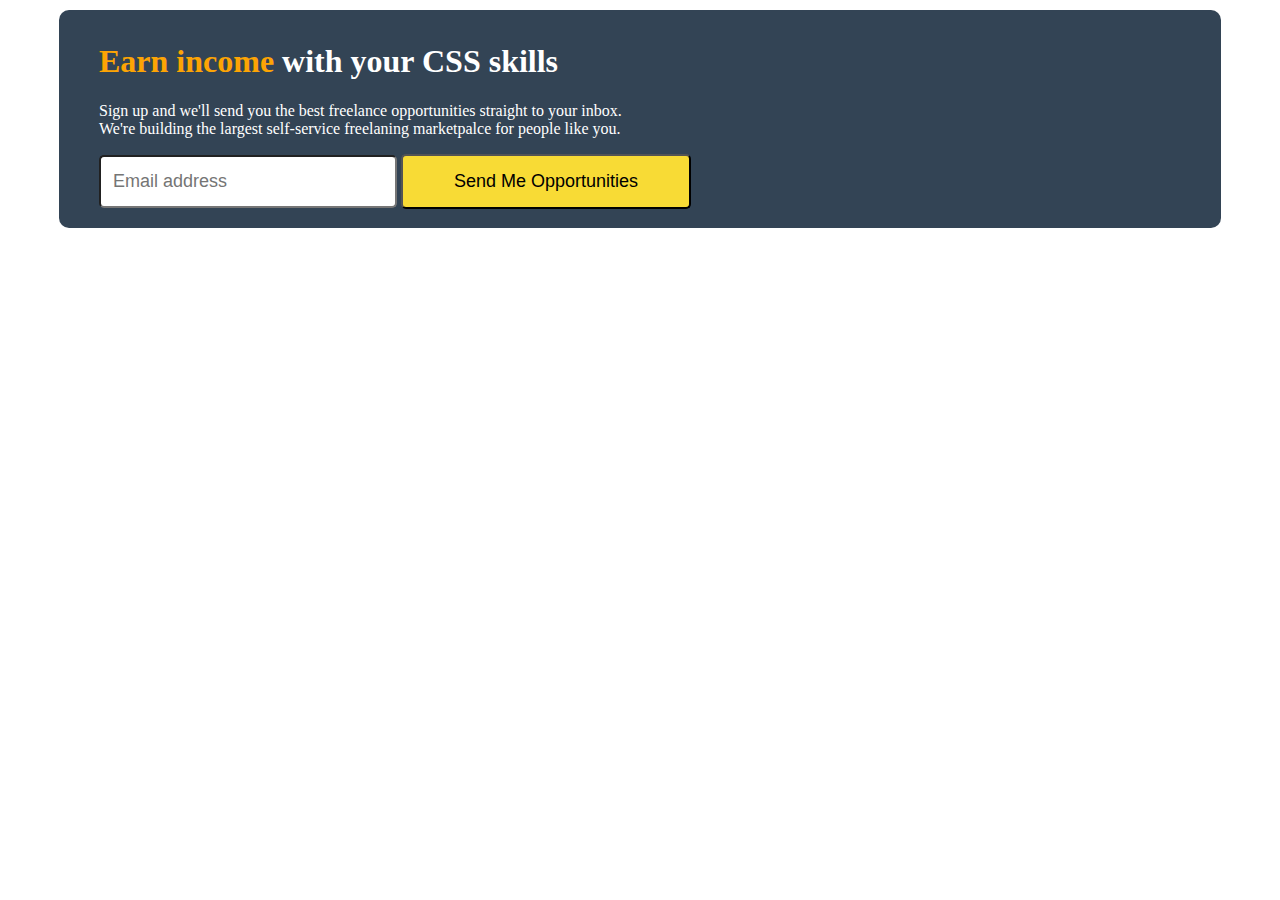
<file: Bai1/index.html>
<!DOCTYPE html>
<html lang="en">
  <head>
    <meta charset="UTF-8" />
    <meta name="viewport" content="width=device-width, initial-scale=1.0" />
    <link rel="stylesheet" href="./css/style.css" />
    <title>Bai1</title>
  </head>
  <body>
    <footer class="footer">
      <div class="sub-footer">
        <h1><span>Earn income</span> with your CSS skills</h1>
        <p>
          Sign up and we'll send you the best freelance opportunities straight
          to your inbox. <br />
          We're building the largest self-service freelaning marketpalce for
          people like you.
        </p>
        <form action="#" method="get">
          <input type="email" class="email" placeholder="  Email address" />
          <button type="submit" class="btn-submit">
            Send Me Opportunities
          </button>
        </form>
      </div>
    </footer>
  </body>
</html>
</file>
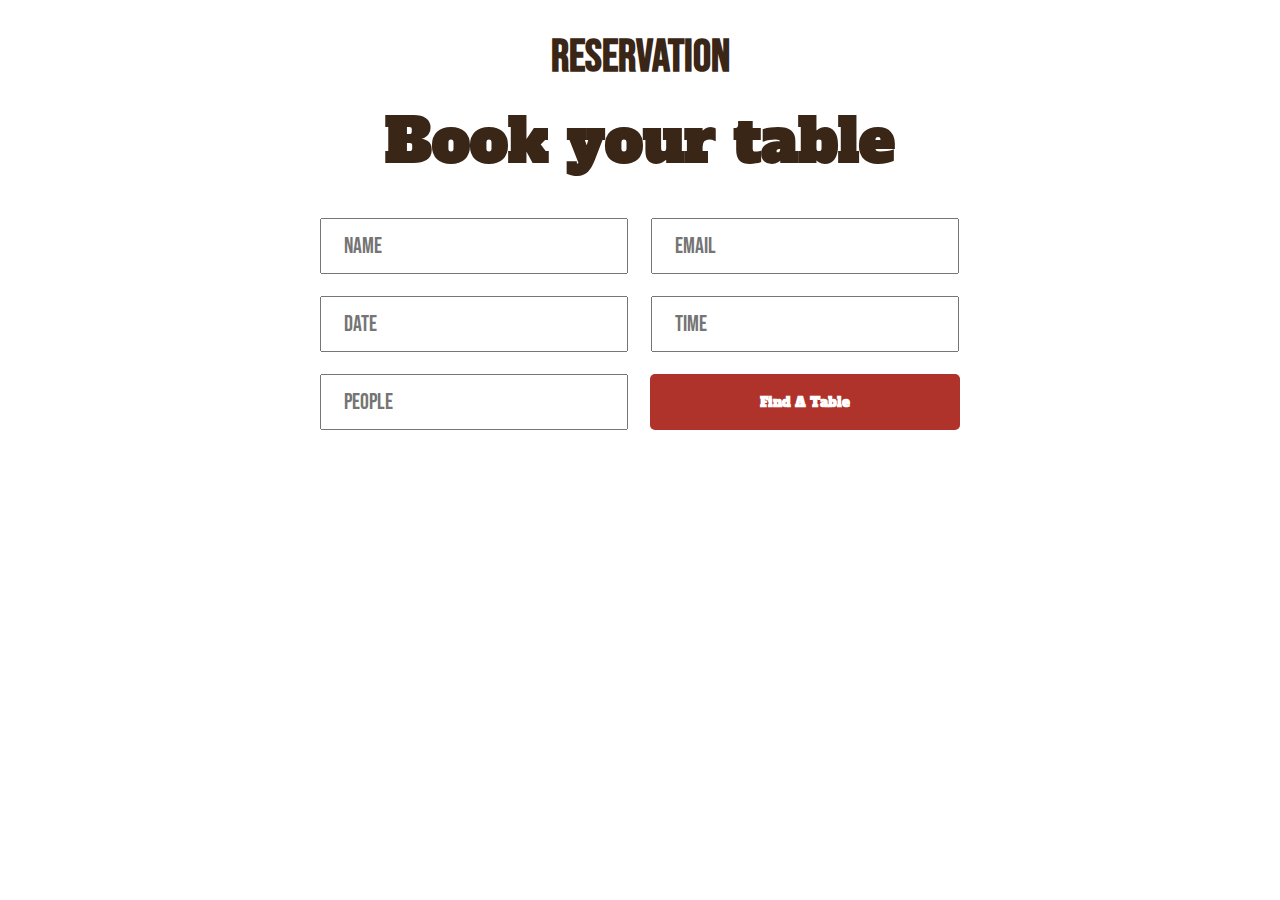
<file: Bai2/index.html>
<!DOCTYPE html>
<html lang="en">
  <head>
    <meta charset="UTF-8" />
    <meta name="viewport" content="width=device-width, initial-scale=1.0" />
    <link rel="stylesheet" href="./css/style.css" />
    <link rel="preconnect" href="https://fonts.googleapis.com" />
    <link rel="preconnect" href="https://fonts.gstatic.com" crossorigin />
    <link
      href="https://fonts.googleapis.com/css2?family=Alfa+Slab+One&display=swap"
      rel="stylesheet"
    />
    <link
      href="https://fonts.googleapis.com/css2?family=Alfa+Slab+One&family=Bebas+Neue&display=swap"
      rel="stylesheet"
    />
    <title>Bai 2</title>
  </head>
  <body>
    <main>
      <h2>RESERVATION</h2>
      <h1>Book your table</h1>
      <form action="#" class="form">
        <table class="table" cellspacing="20px">
          <tr>
            <td>
              <input
                type="text"
                name="name"
                id="name"
                class="name"
                placeholder="     NAME"
              />
            </td>
            <td>
              <input
                type="email"
                name="email"
                id="email"
                class="email"
                placeholder="     EMAIL"
              />
            </td>
          </tr>
          <tr>
            <td>
              <input
                type="text"
                name="date"
                id="date"
                class="date"
                placeholder="     DATE"
              />
            </td>
            <td>
              <input
                type="text"
                name="time"
                id="time"
                class="time"
                placeholder="     TIME"
              />
            </td>
          </tr>
          <tr>
            <td>
              <input
                type="text"
                name="people"
                id="people"
                class="people"
                placeholder="     PEOPLE"
              />
            </td>
            <td>
              <button type="submit" class="btn-submit">Find A Table</button>
            </td>
          </tr>
        </table>
      </form>
    </main>
  </body>
</html>
</file>
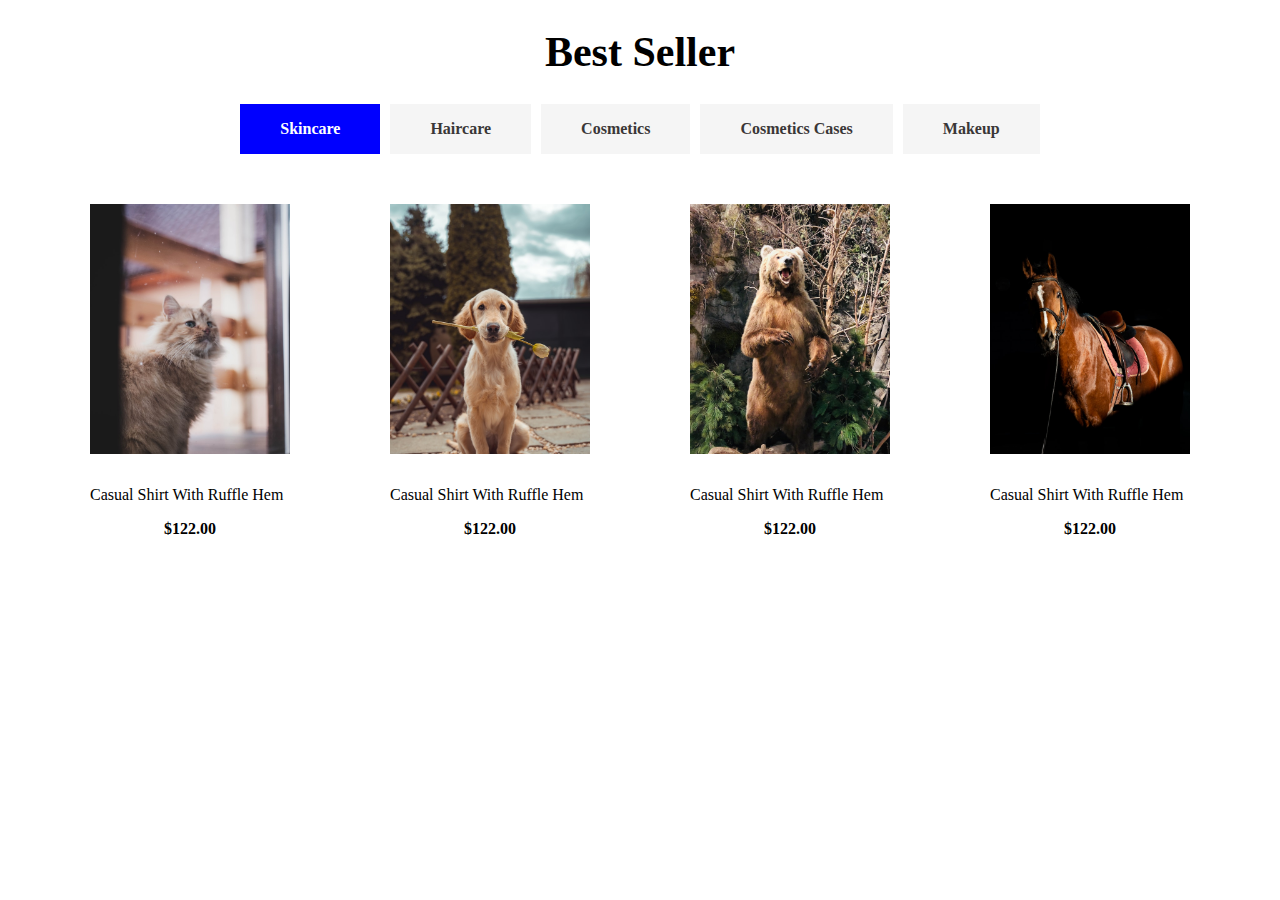
<file: Bai3/index.html>
<!DOCTYPE html>
<html lang="en">
  <head>
    <meta charset="UTF-8" />
    <meta name="viewport" content="width=device-width, initial-scale=1.0" />
    <link rel="stylesheet" href="./css/style.css" />
    <link
      rel="stylesheet"
      href="https://cdnjs.cloudflare.com/ajax/libs/font-awesome/6.4.0/css/all.min.css"
      integrity="sha512-iecdLmaskl7CVkqkXNQ/ZH/XLlvWZOJyj7Yy7tcenmpD1ypASozpmT/E0iPtmFIB46ZmdtAc9eNBvH0H/ZpiBw=="
      crossorigin="anonymous"
      referrerpolicy="no-referrer"
    />
    <title>Bai 3</title>
  </head>
  <body>
    <main>
      <h1>Best Seller</h1>
      <nav class="nav-lists">
        <div class="nav-item">
          <label for="skincare">
            <input type="radio" name="nav" id="skincare" checked />
            <div class="item">Skincare</div>
          </label>
        </div>
        <div class="nav-item">
          <label for="haircare">
            <input type="radio" name="nav" id="haircare" />
            <div class="item">Haircare</div>
          </label>
        </div>
        <div class="nav-item">
          <label for="cosmetics">
            <input type="radio" name="nav" id="cosmetics" />
            <div class="item">Cosmetics</div>
          </label>
        </div>
        <div class="nav-item">
          <label for="cosmetics-cases">
            <input type="radio" name="nav" id="cosmetics-cases" />
            <div class="item">Cosmetics Cases</div>
          </label>
        </div>
        <div class="nav-item">
          <label for="makeup">
            <input type="radio" name="nav" id="makeup" />
            <div class="item">Makeup</div>
          </label>
        </div>
      </nav>
      <section>
        <div class="product">
          <div class="product-item">
            <div class="photo-1"></div>
            <div class="product-kart">
              <ul class="lists-icon-kart">
                <li class="icon-kart"><i class="fa-regular fa-heart"></i></li>
                <li class="icon-kart">
                  <i class="fa-solid fa-right-left"></i>
                </li>
                <li class="icon-kart"><i class="fa-solid fa-eye"></i></li>
              </ul>
              <button class="btn-kart">Add To Cart</button>
            </div>
          </div>
          <div class="content">
            <ul class="lists-star">
              <li><i class="fa-solid fa-star" style="color: #f5e506"></i></li>
              <li><i class="fa-solid fa-star" style="color: #f5e506"></i></li>
              <li><i class="fa-solid fa-star" style="color: #f5e506"></i></li>
              <li><i class="fa-solid fa-star" style="color: #4f4f4f"></i></li>
              <li><i class="fa-solid fa-star" style="color: #4f4f4f"></i></li>
            </ul>
            <p>Casual Shirt With Ruffle Hem</p>
            <p class="price">$122.00</p>
          </div>
        </div>
        <div class="product">
          <div class="product-item">
            <div class="photo-2"></div>
            <div class="product-kart">
              <ul class="lists-icon-kart">
                <li class="icon-kart"><i class="fa-regular fa-heart"></i></li>
                <li class="icon-kart">
                  <i class="fa-solid fa-right-left"></i>
                </li>
                <li class="icon-kart"><i class="fa-solid fa-eye"></i></li>
              </ul>
              <button class="btn-kart">Add To Cart</button>
            </div>
          </div>
          <div class="content">
            <ul class="lists-star">
              <li><i class="fa-solid fa-star" style="color: #f5e506"></i></li>
              <li><i class="fa-solid fa-star" style="color: #f5e506"></i></li>
              <li><i class="fa-solid fa-star" style="color: #f5e506"></i></li>
              <li><i class="fa-solid fa-star" style="color: #f5e506"></i></li>
              <li><i class="fa-solid fa-star" style="color: #4f4f4f"></i></li>
            </ul>
            <p>Casual Shirt With Ruffle Hem</p>
            <p class="price">$122.00</p>
          </div>
        </div>
        <div class="product">
          <div class="product-item">
            <div class="photo-3"></div>
            <div class="product-kart">
              <ul class="lists-icon-kart">
                <li class="icon-kart"><i class="fa-regular fa-heart"></i></li>
                <li class="icon-kart">
                  <i class="fa-solid fa-right-left"></i>
                </li>
                <li class="icon-kart"><i class="fa-solid fa-eye"></i></li>
              </ul>
              <button class="btn-kart">Add To Cart</button>
            </div>
          </div>
          <div class="content">
            <ul class="lists-star">
              <li><i class="fa-solid fa-star" style="color: #f5e506"></i></li>
              <li><i class="fa-solid fa-star" style="color: #f5e506"></i></li>
              <li><i class="fa-solid fa-star" style="color: #f5e506"></i></li>
              <li><i class="fa-solid fa-star" style="color: #f5e506"></i></li>
              <li><i class="fa-solid fa-star" style="color: #4f4f4f"></i></li>
            </ul>
            <p>Casual Shirt With Ruffle Hem</p>
            <p class="price">$122.00</p>
          </div>
        </div>
        <div class="product">
          <div class="product-item">
            <div class="photo-4"></div>
            <div class="product-kart">
              <ul class="lists-icon-kart">
                <li class="icon-kart"><i class="fa-regular fa-heart"></i></li>
                <li class="icon-kart">
                  <i class="fa-solid fa-right-left"></i>
                </li>
                <li class="icon-kart"><i class="fa-solid fa-eye"></i></li>
              </ul>
              <button class="btn-kart">Add To Cart</button>
            </div>
          </div>
          <div class="content">
            <ul class="lists-star">
              <li><i class="fa-solid fa-star" style="color: #f5e506"></i></li>
              <li><i class="fa-solid fa-star" style="color: #f5e506"></i></li>
              <li><i class="fa-solid fa-star" style="color: #f5e506"></i></li>
              <li><i class="fa-solid fa-star" style="color: #f5e506"></i></li>
              <li><i class="fa-solid fa-star" style="color: #4f4f4f"></i></li>
            </ul>
            <p>Casual Shirt With Ruffle Hem</p>
            <p class="price">$122.00</p>
          </div>
        </div>
      </section>
    </main>
  </body>
</html>
</file>
<file: Bai1/css/style.css>
.footer{
    margin: 10px auto;
    background: #334455;
    width: 1162px;
    height: 218px;
    border-radius: 10px;
}
.footer:hover,
span{
    color: #fda404;
}
.sub-footer{
    padding: 12px 20px 20px 40px;
}

p{
    color: white;
}
h1{
    color: white;
}
.btn-submit {
    padding: 0px 0px;
    width: 290px;
    height: 55px;
    border-radius: 5px;
    font-size: 18px;
    background-color: #f8db35;
}
.footer:hover .btn-submit {
    background-color: #fda404;
    color: #ffff;
}
.email{
    width: 290px;
    height: 47px;
    border-radius: 5px;
    font-size: 18px;
}
.footer:hover input[type="email"]::placeholder{
    color: #fda404;

}
.footer:hover input[type="email"]{
    background-color: #ddd;
}
</file>
<file: Bai2/css/style.css>
main{
    width: 1200px;
    height: 666px;
    margin: 0px auto;
}
h2{
    text-align: center;
    font-family: 'Bebas Neue', sans-serif;
    color: #3a2617;
    font-size: 45px;
    margin: 30px 0px 15px 0px;
}
h1{
    text-align: center;
    font-family: 'Alfa Slab One', cursive;
    color: #3a2616;
    font-size: 60px;
    margin: 15px 0px;
}

.form{
    text-align: center;
}
.table{
    text-align: center;
    width: 500px;
    margin: auto auto;
}

.name, .email, .date, .time, .people{
    width: 300px;
    height: 50px;
    font-family: 'Bebas Neue', sans-serif;
    font-weight: 900px;
    font-size: 22px;
    color: #6f6e74;
}
.btn-submit{
    width: 310px;
    height: 56px;
    background-color: #b0332b;
    color: #ffffff;
    font-weight: 900;
    font-family: 'Alfa Slab One', cursive;
    border-radius: 5px;
    border: none;
    cursor: pointer;
}
</file>
<file: Bai3/css/style.css>
h1{
    text-align: center;
    font-size: 42px;
    font-weight: 900;
}
.nav-lists{
    display: flex;
    justify-content: center;
}
.lists-item{
    display: flex;
    list-style: none;
}
input[type="radio"]:checked ~ .item{
    background-color: blue;
    color: white;
}
input[type="radio"]{
    display: none;
}
.item:first-child{
    background-color: blue;
    color: white;
}
.item{
    display: flex;
    justify-content: center;
    align-items: center;
    flex-wrap: none;
    background-color: #f5f5f5;
    padding: 0px 40px;
    height: 50px;
    margin: 0px 5px;
    color: #3a3737;
    font-weight: 600;
}

.lists-star{
    display: flex;
    list-style: none;
}
.star{
    width: 10px;
    height: 10px;
    margin: 0px 5px;
}
.lists-icon-kart{
    list-style: none;
    display: flex;
    justify-content: center;
    padding: 0px 0px;
    margin: 5px 0px;
}
.icon-kart{
    display: flex;
    align-items: center;
    justify-content: center;
    background-color: blue;
    color: white;
    width: 50px;
    height: 50px;
    margin: 0px 5px;
}
.icon-kart-item{
    color: aliceblue;
    width: 42px;
    height: 42px;
}
.btn-kart{
    width: 200px;
    height: 50px;
    margin-left: 5px;
    background-color: blue;
    color: white;
    font-weight: 600;
}
.product{
    width: 200px;
    margin: 50px 50px;
}
.product-item{
    position: relative;
}
.product-kart{
    display: none;
    position: absolute;
    bottom: 0px;
    left: -5px;
}
.price{
    text-align: center;
    font-weight: 600;
}
section{
    display: flex;
    justify-content: center;
}
.btn-kart, .item, .icon-kart{
    cursor: pointer;
}
.product:hover .product-item .product-kart{
    display: block;
}
.photo-1, .photo-2, .photo-3, .photo-4{
    width: 200px;
    height: 250px;
    background-size: cover;
}
.product:hover  .photo-1, .product:hover  .photo-2, .product:hover  .photo-3, .product:hover  .photo-4{
    background-size: cover;
}
.photo-1{
    
    background-image: url('../assets/imgs/cat.jpg');
}
.product:hover  .photo-1{
    background-image: url('../assets/imgs/cat_1.jpg');
}
.photo-2{
    background-image: url('../assets/imgs/dog.jpg');
}
.product:hover  .photo-2{
    background-image: url('../assets/imgs/dog_1.jpg');
}
.photo-3{
    background-image: url('../assets/imgs/bear.jpg');
}
.product:hover  .photo-3{
    background-image: url('../assets/imgs/bear_1.jpg');
}
.photo-4{
    background-image: url('../assets/imgs/horse.jpg');
}
.product:hover  .photo-4{
    background-image: url('../assets/imgs/horse_1.jpg');
}
</file>
